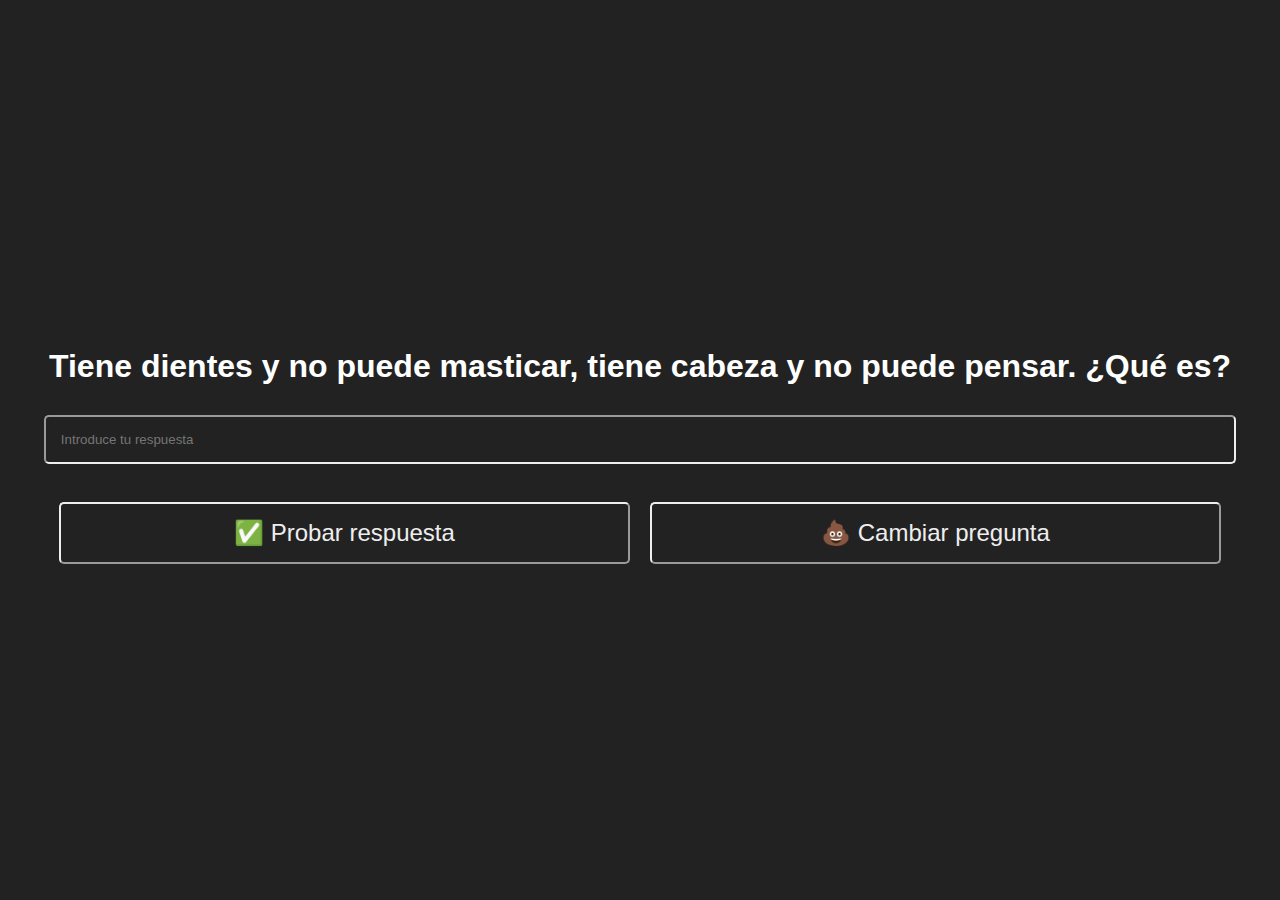
<file: PAGINA_PROFESIONAL/games.html>
<!DOCTYPE html>
<html>

<head>
    <meta charset="UTF-8">
    <title>Juego de Adivinanzas</title>
    <link rel="stylesheet" href="./src/css/games.css">
    <meta name="viewport" content="width=device-width, initial-scale=1, user-scalable=no">
    <script src="./src/js/games.js"></script>
</head>

<body>
    <div class="row">
        <div class="column center">

            <h1 id="titulo"></h1>
            <input class="forminput" type="text" id="respuesta" placeholder="Introduce tu respuesta">
            <br>
            <div class="row" style="width: 100%;">
                <button class="forminput" onclick="comprobarRespuesta()">✅ Probar respuesta</button>
                <button class="forminput" onclick="cambiarAdivinanza()">💩 Cambiar pregunta</button>
            </div>
        </div>
    </div>

    <script>
        cargarAdivinanzas();
    </script>
</body>

</html>
</file>
<file: PAGINA_PROFESIONAL/src/css/games.css>
/* ================================= =============== ================================= */
/* ================================= Reglas globales ================================= */
/* ================================= =============== ================================= */

* {
    max-width: 100vw;
    overflow-x: hidden;
    font-family: Verdana, Geneva, Tahoma, sans-serif;
}

/* Elimina todos los bordes y establece de forma global reglas para un tema oscuro */
body,
html {
    height: 100%;
    margin: 0;
    padding: 0;
    background-color: #222;
    scroll-behavior: smooth;
    color: #eee
}

/* Los textos han de ser blancos para que se vean en fondos oscuros */
p {
    color: #aaa
}

/* Los textos han de ser blancos para que se vean en fondos oscuros, los titulos tienen un blanco mas brillante */
h1,
h2,
h3,
h4,
h5,
h6 {
    color: #fff;
}

h2,
h3,
h4,
h5,
h6 {
    border-bottom: 3px solid #37416E;
}

dt {
    margin-top: 5px;
    border-bottom: 1px solid #37416E;
    color: #fff;
}

dd {
    border-left: 1px solid #37416E;
    padding-left: 10px;
    color: #aaa;
}

body {
    display: flex;
    flex-direction: column;
    justify-content: center;
    align-items: center;
    height: 100vh;
    margin: 0;
}

#titulo {
    text-align: center;
    margin-bottom: 20px;
}

input[type="text"],
button {
    margin-bottom: 10px;
    margin: 10px;
}

button {
    padding: 10px 20px;
    font-size: 150%;
}


/* =================================== =============== =================================== */
/* ================================= Clases principales ================================= */
/* =================================== =============== =================================== */

/* Limpia los elementos flotantes dentro de un contenedor .row para una correcta visualización del diseño. */
.row::after {
    content: "";
    clear: both;
    display: table;
}

.center {
    display: flex;
    flex-direction: column;
    text-align: center;
    align-items: center;
    justify-content: center;
}

/* Permite que los elementos se envuelvan cuando no hay suficiente espacio */
.row {
    display: flex;
    flex-direction: row;
}

/* Las columnas ocuparan todo el ancho disponible en una sola línea.* */
.column {
    /* Ocupa todo el ancho disponible en una sola línea */
    display: flex;
    flex-direction: column;
    padding: 30px;
    width: 100%;
}

.forminput {
    background-color: #222;
    border-radius: 5px;
    border-color: #eee;
    color: #eee;
    width: 98%;
    align-self: center;
    padding: 15px;
}


/* Agrega estos estilos al final de tu archivo CSS */

/* Media queries para dispositivos iPhone */
@media only screen and (max-width: 414px) {
    body {
      font-size: 14px;
      width: 100vh;
    }
    
    .row {
        display: flex;
        flex-direction: column;
    }

    h1 {
      font-size: 24px;
    }
    
    input[type="text"],
    button {
      font-size: 16px;
    }
  }
</file>
